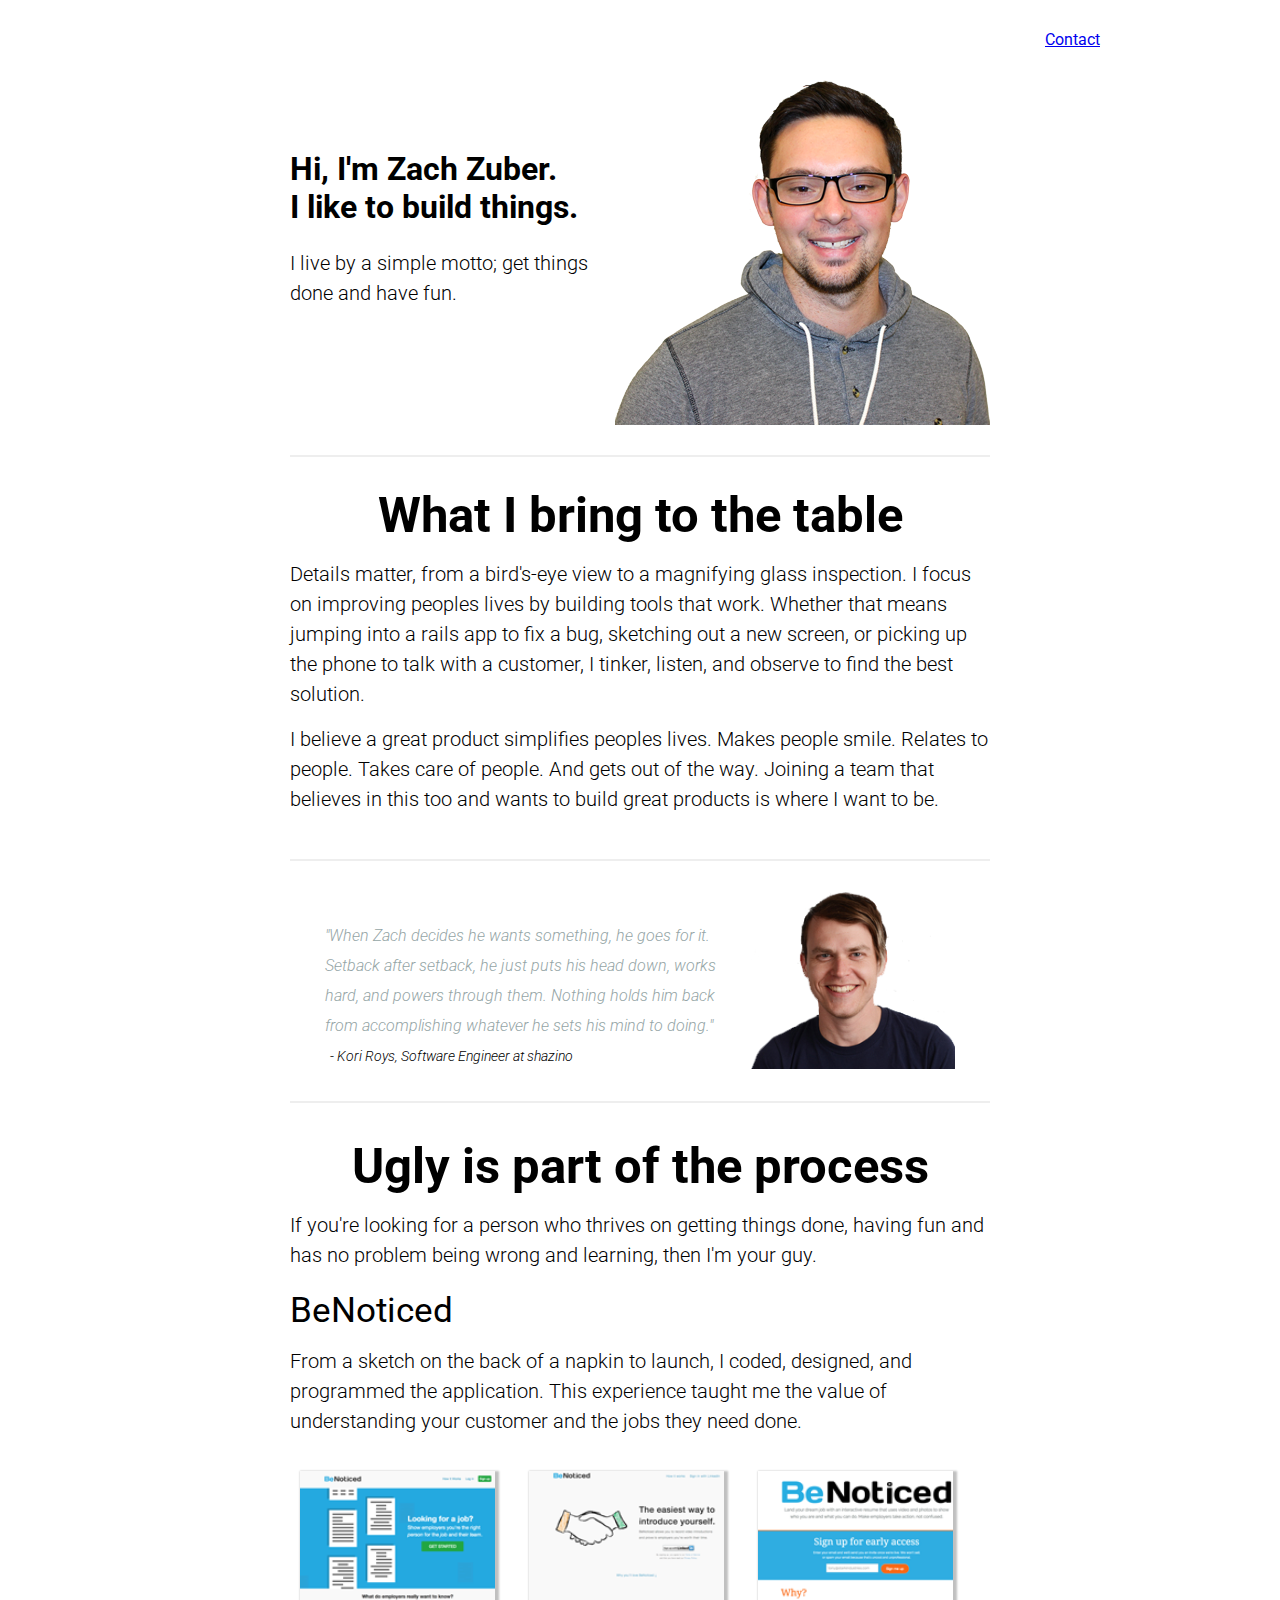
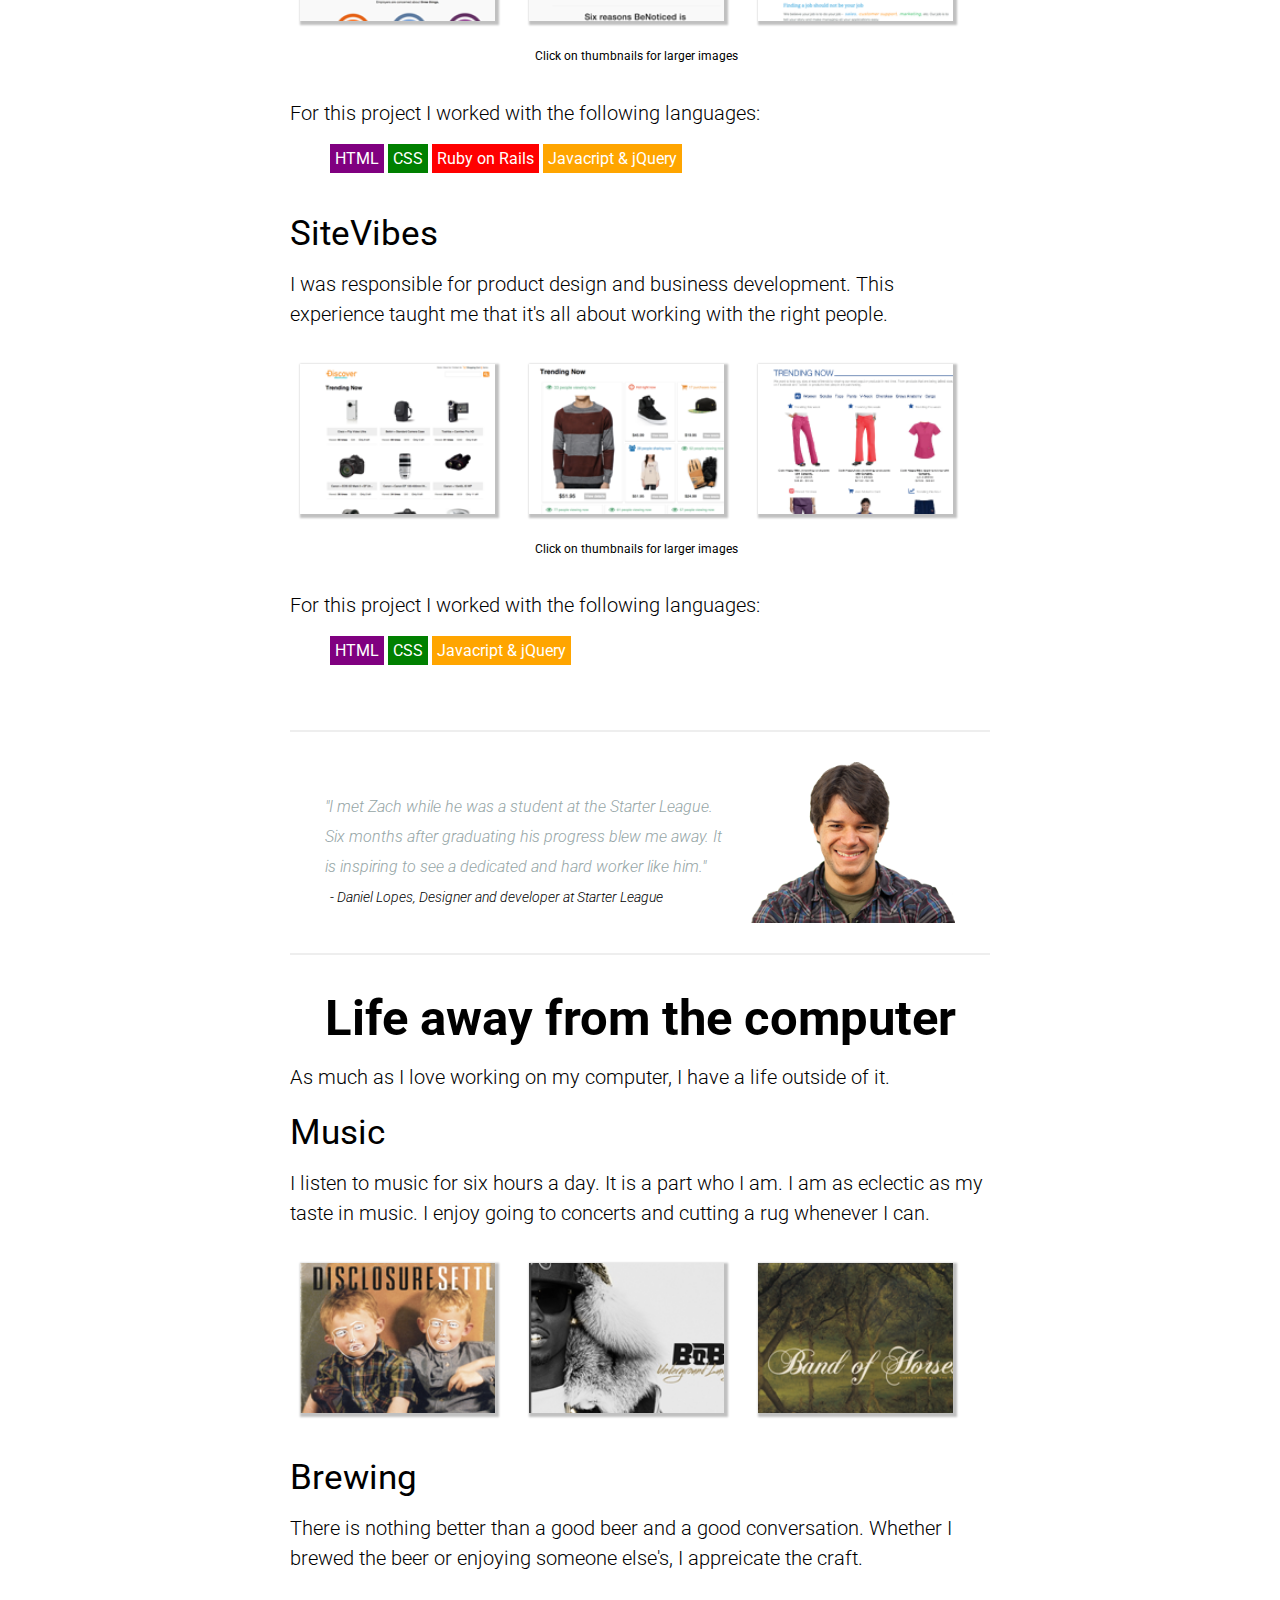
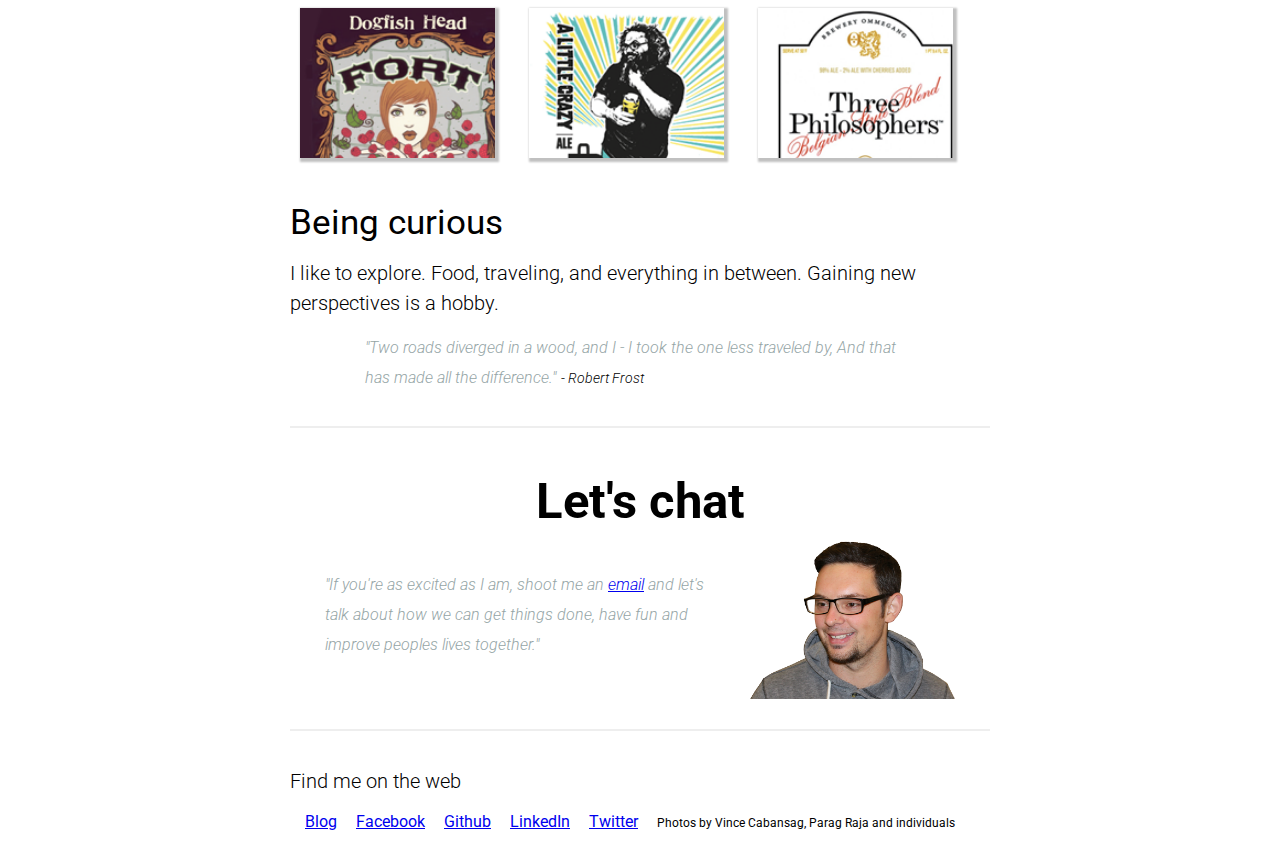
<file: index.html>
<!DOCTYPE html PUBLIC "-//W3C//DTD HTML 4.01//EN"
    "http://www.w3.org/TR/html4/strict.dtd">
<html>
  <head>
    <title>Zach Zuber - Basecamp's next team member</title>
    <link rel="stylesheet" type="text/css" href="css/normalize.css">
    <link rel="stylesheet" type="text/css" href="css/style.css">
    <!-- <link rel="stylesheet" type="text/css" href="css/style.min.css"> -->

    <!-- Nivo Lightbox -->
    <link rel="stylesheet" href="css/nivo-lightbox.css" type="text/css" />
    <link rel="stylesheet" href="css/themes/default/default.css" type="text/css" />
    <script src="http://ajax.googleapis.com/ajax/libs/jquery/1.10.1/jquery.min.js"></script>
    <script src="js/nivo-lightbox.min.js"></script>

    <!-- Google fonts -->
    <link href='http://fonts.googleapis.com/css?family=Roboto:400,300,700,900' rel='stylesheet' type='text/css'>
  </head>
  <body>
    <div id="page-container">
      <nav id="nav">
        <a href="mailto:zzuber090@gmail.com"><li>Contact</li></a>
      </nav>

      <div class="clear"></div>
      <div id="intro-section">
        <div class="content-container">
          <img src="img/zach-2.png">

          <div id="intro-content">
            <h1>Hi, I'm Zach Zuber. <br>I like to build things.</h1>
            <p>I live by a simple motto; get things done and have fun.</p>
          </div>
          <div class="clear"></div>
          <hr>
        </div>
      </div>

      <div class="content-container">
        <h1 class="section-headlines">What I bring to the table</h1>
        
        <p>Details matter, from a bird's-eye view to a magnifying glass inspection. I focus on improving peoples lives by building tools that work. Whether that means jumping into a rails app to fix a bug, sketching out a new screen, or picking up the phone to talk with a customer, I tinker, listen, and observe to find the best solution.</p>

        <p> I believe a great product simplifies peoples lives. Makes people smile. Relates to people. Takes care of people. And gets out of the way. Joining a team that believes in this too and wants to build great products is where I want to be.</p>
      </div>

       <div class="referral">
        <div class="content-container">
          <hr>
          <p>"When Zach decides he wants something, he goes for it. Setback after setback, he just puts his head down, works hard, and powers through them. Nothing holds him back from accomplishing whatever he sets his mind to doing." <span class="referral-name">- Kori Roys, Software Engineer at shazino</span></p>
          <img src="img/reference-kori.png">
          <div class="clear"></div>
          <hr>
        </div>
      </div>

      <div class="content-container">
        <h1 class="section-headlines">Ugly is part of the process</h1>
        <p>If you're looking for a  person who thrives on getting things done, having fun and has no problem being wrong and learning, then I'm your guy.</p>
        <ul class="portfolio-pieces">
          <h2 class="section-subtitles">BeNoticed</h2>
          <p>From a sketch on the back of a napkin to launch, I coded, designed, and programmed the application. This experience taught me the value of understanding your customer and the jobs they need done. </p>
          <li><a href="img/BNV1-FULL-Home-Page.png" data-lightbox-gallery="beNoticed" ><img src="img/BNV1-Home-Page-195x333.png"></a></li>
          <li><a href="img/BNV2-FULL-Home-Page.png" data-lightbox-gallery="beNoticed" ><img src="img/BNV2-Home-Page-195x588.png"></a></li>
          <li><a href="img/BNV3-FULL-Home-Page.png"data-lightbox-gallery="beNoticed" ><img src="img/BNV3-Home-Page-195x252.png"></a></li>
          <span class="enlarge-image-link">Click on thumbnails for larger images</span>
        </ul>

          <p>For this project I worked with the following languages:</p>
          <ul class="languages">
            <li class="html-tag">HTML</li>
            <li class="css-tag">CSS</li>
            <li class="rails-tag">Ruby on Rails</li>
            <li class="js-tag">Javacript & jQuery</li>
          </ul>
        
          <h2 class="section-subtitles">SiteVibes</h2>
          <p>I was responsible for product design and business development. This experience taught me that it's all about working with the right people.</p>
          <ul class="portfolio-pieces">
            <li><a href="img/SV2-FULL-Trending-Page.png" data-lightbox-gallery="siteVibes"><img src="img/SV2-Trending-Page-195x372.png"></a></li>
            <li><a href="img/SV3-FULL-Trending-Page.png" data-lightbox-gallery="siteVibes" ><img src="img/SV3-Trending-Page-195x372.png"></li></a>
            <li><a href="img/client-trending.png" data-lightbox-gallery="siteVibes"><img src="img/client-trending-195x200.png"></a></li>
            <span class="enlarge-image-link">Click on thumbnails for larger images</span>
          </ul> 

          <p>For this project I worked with the following languages:</p>
          <ul class="languages">
            <li class="html-tag">HTML</li>
            <li class="css-tag">CSS</li>
            <li class="js-tag">Javacript & jQuery</li>
          </ul>
        
      </div>

      <div class="referral">
        <div class="content-container">
          <hr>
          <p>"I met Zach while he was a student at the Starter League. Six months after graduating his progress blew me away.  It is inspiring to see a dedicated and hard worker like him."
           <br>
           <span class="referral-name"> - Daniel Lopes, Designer and developer at Starter League</span></p>
          <img src="img/Reference-Daniel.png">
          <div class="clear"></div>
          <hr>
        </div>
      </div>

      <div class="content-container">
        <h1 class="section-headlines">Life away from the computer</h1>
        <p>As much as I love working on my computer, I have a life outside of it.</p>

        <ul class="portfolio-pieces">
          <h2 class="section-subtitles">Music</h2>
          <p>I listen to music for six hours a day. It is a part who I am. I am as eclectic as my taste in music. I enjoy going to concerts and cutting a rug whenever I can.</p>
          <li><img src="img/Electronic-Album-195x187.png"></li>
          <li><img src="img/Rap-Album-195x187.png"></li>
          <li><img src="img/Folk-Album-195x187.png"></li>
        
          <h2 class="section-subtitles">Brewing</h2>
          <p>There is nothing better than a good beer and a good conversation. Whether I brewed the beer or enjoying someone else's, I appreicate the craft.</p>
          <li><img src="img/Beer-Dogfish-Fort-Label.png"></li>
          <li><img src="img/Beer-Rev-Crazy-Label.png"></li>
          <li><img src="img/Beer-Ommegang-Three-Label.png"></li>
        
          <h2 class="section-subtitles">Being curious </h2>
          <p>I like to explore. Food, traveling, and everything in between. Gaining new perspectives is a hobby.</p>
          <p class="quotes">"Two roads diverged in a wood, and I -  
          I took the one less traveled by, And that has made all the difference."<span class="referral-name">- Robert Frost</span></p>
        </ul>
        <hr>
      </div>


      <div class="referral">
        <div class="content-container">
        <h1 class="section-headlines">Let's chat</h1>
        <p>"If you're as excited as I am, shoot me an <a href="mailto:zzuber090@gmail.com">email</a> and let's talk about how we can get things done, have fun and improve peoples lives together." </p>
          
          <img src="img/zach-pic.png">
          <div class="clear"></div>
          <hr>
        </div>
      </div> 

      <footer class="content-container">
        <p>Find me on the web</p>
        <ul>
        <a href="http://zzpreneur.tumblr.com/"><li>Blog</li></a>
        <a href="https://www.facebook.com/zzpreneur"><li>Facebook</li></a>
        <a href="https://github.com/zzpreneur"><li>Github</li></a>
        <a href="http://www.linkedin.com/in/zachzuber"><li>LinkedIn</li></a>
        <a href="https://twitter.com/zzpreneur"><li>Twitter</li></a>
        <li class="photos-by">Photos by Vince Cabansag, Parag Raja and individuals</li></a>
        </ul>
      </footer>
    </div>
    <script type="text/javascript">
      $(document).ready(function() {
        $('li a').nivoLightbox();
      });
    </script>
  </body>
</html>
</file>
<file: css/style.css>
/*  # Table of Contents */
/*----------------------------------------------------------*/
/* 
   1.  Site wide styles
   2.  Navigation
   3.  Content sections
   4.  Intro section
   5.  Referral Section
   6.  Portfolio section 
   7.  Footer
*/
/*----------------------------------------------------------*/

/* Universal */

body {
  font-family: 'Roboto', sans-serif;
  margin-top: 30px;
}

p {
  line-height: 30px;
  font-size: 20px;
  font-weight: 300;
  margin: 15px 0;
}

.clear {
  clear: both;
}


li {
  list-style: none; 
}

hr {
  margin: 30px 0 30px 0;
  border: 1px #eee solid;
  color: #eee !important;   
}

.caption {
  font-style: italic;
  font-size: 12px;
  margin:0 0 0 45%;
}


#page-container {
  max-width: 960px;
  margin: 0 auto;
}

.content-container {
  max-width: 700px;
  margin: 0 auto;
}

/* Nav */

#nav {
  float: right;
  margin-bottom: 30px;
}

#nav li {
  display: inline;
  margin-right: 20px;
}


/* Content section  */
.section-headlines {
  font-size: 49px;
  text-align: center;
  font-weight: 700;
  margin: 10px;
}

.section-subtitles {
  font-weight: 400;
  font-size: 35px;
  margin: 20px 0 0 0;
}

.highlighted-words {
  font-weight: 400;
}

/* Intro section */
#intro-section {
  margin-bottom: 20px;
}

#intro-content {
  width: 320px;
  margin-top: 50px;
  float: left;
}

#intro-section img {
  float: right;
  /*background: blue;*/
}

/* Referral Section */

.referral {
  width: 100%;
  margin: 45px 0 35px 0;
}

.referral p {
  max-width: 400px;
  float: left;
  margin: 30px 0 0 35px;
  font-style: italic;
  font-size: 16px;
  color: #95a5a6;
}

.referral img {
  height: auto;
  width: auto;
  max-width: 205px;
  float: right;
  margin-right: 35px;
}

.referral-name {
  color: #000;
  font-size: 14px;
  margin-left: 5px;
}

/* Portfolio section */

ul.personal-section {
  padding-left: 20px;
}

ul.portfolio-pieces {
  margin: 0 0 33.5px 0;
  padding: 0 !important;
}

.portfolio-pieces li {
  display: inline-block;
  margin:20px 20px 20px 10px; 
  height: 150px;
  overflow: hidden;
  -webkit-box-shadow: 2px 2px 2px 2px #c0c0c0;
  box-shadow: 2px 2px 2px 2px #c0c0c0;
}
 
.portfolio-pieces li:hover {
  cursor: pointer;
}

.portfolio-pieces li img {
  width: 110%;
}

.quotes {
  max-width: 550px;
  margin-left: 75px;
  color: #95a5a6;
  font-style: italic;
  font-size: 16px;
}

.enlarge-image-link {
  margin-left: 35% !important;
  font-size: 12px !important;
}

.languages li {
  display: inline-block;
  font-size: 16px;
  margin-bottom: 20px;
  padding: 5px;
  color: #fff;
}

.html-tag {
  background-color: purple;
}

.css-tag {
  background-color: green;
}

.rails-tag {
  background-color: red;

}

.js-tag {
  background-color: orange;
}


/* Footer */
footer {
  margin-bottom: 70px;
}

footer ul {
  padding-left: 15px !important;
}

footer li {
  display: inline;
  margin-right: 15px;
}

.photos-by {
  font-size:12px; 
}
</file>
<file: css/style.min.css>
body{font-family:Roboto,sans-serif;margin-top:30px}p{line-height:30px;font-size:20px;font-weight:300;margin:15px 0}.clear{clear:both}li{list-style:none}hr{margin:30px 0;border:1px #eee solid;color:#eee!important}.caption{font-style:italic;font-size:12px;margin:0 0 0 45%}#page-container{max-width:960px;margin:0 auto}.content-container{max-width:700px;margin:0 auto}#nav{float:right;margin-bottom:30px}#nav li{display:inline;margin-right:20px}.section-headlines{font-size:49px;text-align:center;font-weight:700;margin:10px}.section-subtitles{font-weight:400;font-size:35px;margin:20px 0 0}.highlighted-words{font-weight:400}#intro-section{margin-bottom:20px}#intro-content{width:320px;margin-top:50px;float:left}#intro-section img{float:right}.referral{width:100%;margin:35px 0}.referral p{max-width:400px;float:left;margin:30px 0 0 35px;font-style:italic;font-size:16px;color:#95a5a6}.referral img{height:auto;width:auto;max-width:205px;float:right;margin-right:35px}.referral-name{color:#000;font-size:14px;margin-left:5px}.basecamp-screenshots{margin:35px 0}.basecamp-screenshots img{-webkit-box-shadow:2px 2px 2px 2px silver;box-shadow:2px 2px 2px 2px silver;margin-left:13px}.basecamp-screenshots p{margin-bottom:20px}.basecamp-screenshots .center-BC-img{margin-left:9%}#stand-for-something-list li{margin-bottom:10px;list-style-type:square;font-weight:300;font-size:16px}.section-1{float:left}.section-2{float:right;margin-right:50px}ul.personal-section{padding-left:20px}ul.portfolio-pieces{margin:0 0 33.5px;padding:0!important}.portfolio-pieces li{display:inline-block;margin:20px 20px 20px 10px;height:150px;overflow:hidden;-webkit-box-shadow:2px 2px 2px 2px silver;box-shadow:2px 2px 2px 2px silver}.portfolio-pieces li:hover{cursor:pointer}.portfolio-pieces li img{width:110%}.quotes{max-width:550px;margin-left:75px;color:#95a5a6;font-style:italic;font-size:16px}.enlarge-image-link{margin-left:35%!important;font-size:12px!important}footer{margin-bottom:70px}footer ul{padding-left:15px!important}footer li{display:inline;margin-right:15px}.photos-by{font-size:12px}
</file>
<file: css/themes/default/default.css>
/*
 * Nivo Lightbox Default Theme v1.0
 * http://dev7studios.com/nivo-lightbox
 *
 * Copyright 2013, Dev7studios
 * Free to use and abuse under the MIT license.
 * http://www.opensource.org/licenses/mit-license.php
 */
 
.nivo-lightbox-theme-default.nivo-lightbox-overlay { 
	background: #666;
	background: rgba(0,0,0,0.6); 
}
.nivo-lightbox-theme-default .nivo-lightbox-content.nivo-lightbox-loading { background: url(loading.gif) no-repeat 50% 50%; }

.nivo-lightbox-theme-default .nivo-lightbox-nav {
	top: 10%;
	width: 8%;
	height: 80%;
	text-indent: -9999px;
	background-repeat: no-repeat;
	background-position: 50% 50%;
	opacity: 0.5;
}
.nivo-lightbox-theme-default .nivo-lightbox-nav:hover { 
	opacity: 1; 
	background-color: rgba(0,0,0,0.5);
}
.nivo-lightbox-theme-default .nivo-lightbox-prev { 
	background-image: url(prev.png); 
	border-radius: 0 3px 3px 0;
}
.nivo-lightbox-theme-default .nivo-lightbox-next { 
	background-image: url(next.png); 
	border-radius: 3px 0 0 3px;
}

.nivo-lightbox-theme-default .nivo-lightbox-close {
	display: block;
	background: url(close.png) no-repeat 5px 5px;
	width: 16px;
	height: 16px;
	text-indent: -9999px;
	padding: 5px;
	opacity: 0.5;
}
.nivo-lightbox-theme-default .nivo-lightbox-close:hover { opacity: 1; }

.nivo-lightbox-theme-default .nivo-lightbox-title-wrap { bottom: -7%; }
.nivo-lightbox-theme-default .nivo-lightbox-title {
	font: 14px/20px 'Helvetica Neue', Helvetica, Arial, sans-serif;
	font-style: normal;
	font-weight: normal;
	background: #000;
	color: #fff;
	padding: 7px 15px;
	border-radius: 30px;
}

.nivo-lightbox-theme-default .nivo-lightbox-image img {
	background: #fff;
	-webkit-box-shadow: 0px 1px 1px rgba(0,0,0,0.4);
	   -moz-box-shadow: 0px 1px 1px rgba(0,0,0,0.4);
	        box-shadow: 0px 1px 1px rgba(0,0,0,0.4);
}
.nivo-lightbox-theme-default .nivo-lightbox-ajax,
.nivo-lightbox-theme-default .nivo-lightbox-inline {
	background: #fff;
	padding: 40px;
	-webkit-box-shadow: 0px 1px 1px rgba(0,0,0,0.4);
	   -moz-box-shadow: 0px 1px 1px rgba(0,0,0,0.4);
	        box-shadow: 0px 1px 1px rgba(0,0,0,0.4);
}

@media (-webkit-min-device-pixel-ratio: 1.3),
       (-o-min-device-pixel-ratio: 2.6/2),
       (min--moz-device-pixel-ratio: 1.3),
       (min-device-pixel-ratio: 1.3),
       (min-resolution: 1.3dppx) {

	.nivo-lightbox-theme-default .nivo-lightbox-content.nivo-lightbox-loading { 
		background-image: url(loading@2x.gif); 
		background-size: 32px 32px;
	}
	.nivo-lightbox-theme-default .nivo-lightbox-prev { 
		background-image: url(prev@2x.png); 
		background-size: 48px 48px;
	}
	.nivo-lightbox-theme-default .nivo-lightbox-next { 
		background-image: url(next@2x.png); 
		background-size: 48px 48px;
	}
	.nivo-lightbox-theme-default .nivo-lightbox-close { 
		background-image: url(close@2x.png); 
		background-size: 16px 16px;
	}
	
}
</file>
